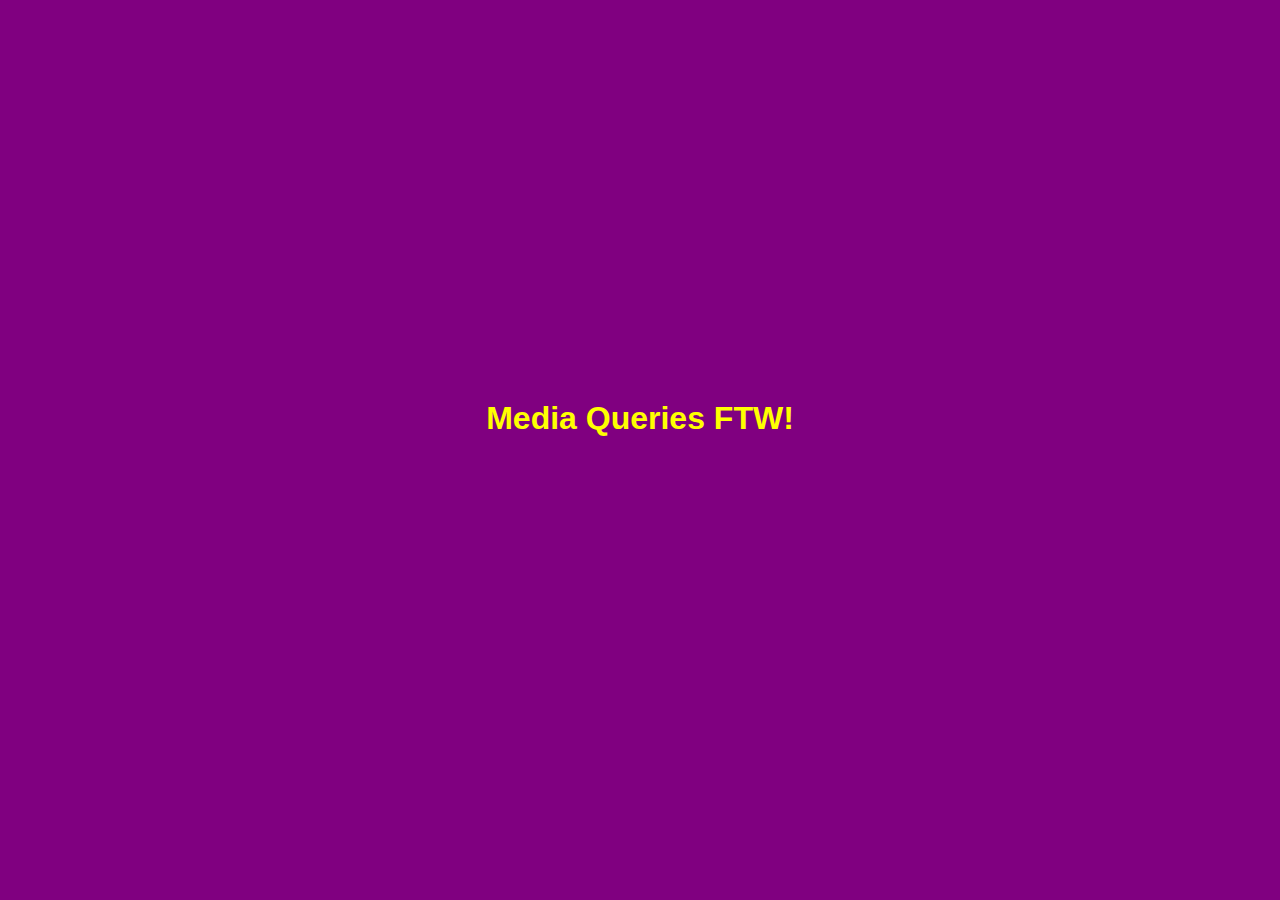
<file: 01-mobile-first/media-queries/index.html>
<!DOCTYPE html>
<html>
  <head>
    <meta charset="utf-8">
    <title>Media Queries Demo</title>
    <link rel="stylesheet" href="base.css">
    <meta name="viewport" content="width=device-width, initial-scale=1">
  </head>
  <body>
    <h1>Media Queries FTW!</h1>
  </body>
</html>
</file>
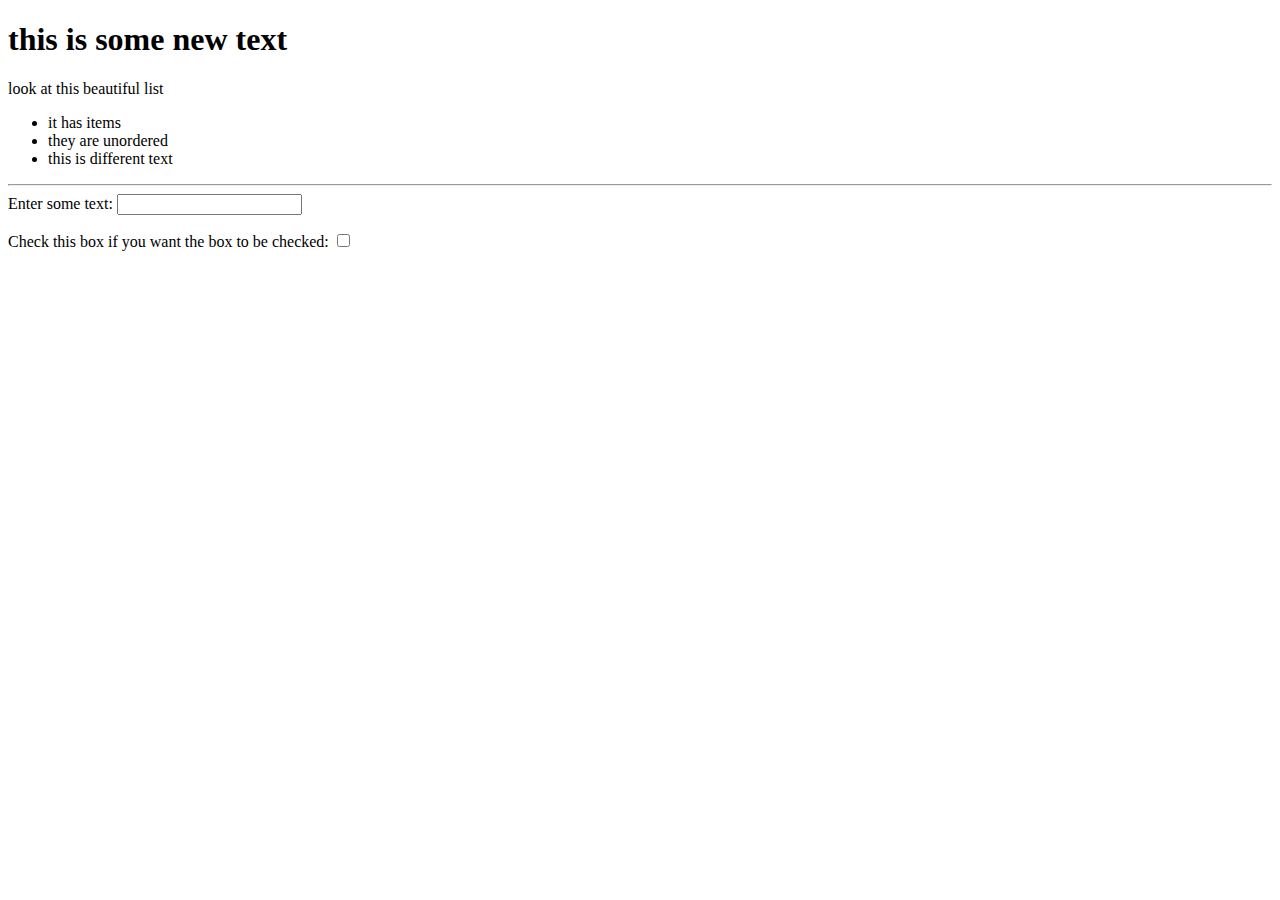
<file: 03-jQuery-and-events/jquery-selectors/index.html>
<!DOCTYPE html>
<html>
  <head>
    <meta charset="utf-8">
    <title></title>
    <link rel="stylesheet" href="style.css">
  </head>
  <body>

    <header>
      <h1>WELCOME TO A NEW WORLD OF DOM MANIPULATION</h1>
    </header>

    <main>

      <section id="list-container">
        <p>look at this beautiful list</p>

        <ul id="beautiful-list">
          <li class="li-template" data-category="list-item">it has items</li>
          <li>they are unordered</li>
        </ul>

        <hr>
      </section>

      <section>

        <button type="button" name="my-button">Clicky</button>

        <form>
          <div class="form-element">
            <label for="textbox">Enter some text:</label>
            <input type="text" name="textbox">
          </div>

          <div class="form-element">
            <label for="my-checkbox">Check this box if you want the box to be checked:</label>
            <input type="checkbox" name="my-checkbox">
          </div>

        </form>

      </section>
    </main>
    <script src="https://code.jquery.com/jquery-3.1.1.min.js"></script>
    <script type="text/javascript" src="app.js"></script>
  </body>
</html>
</file>
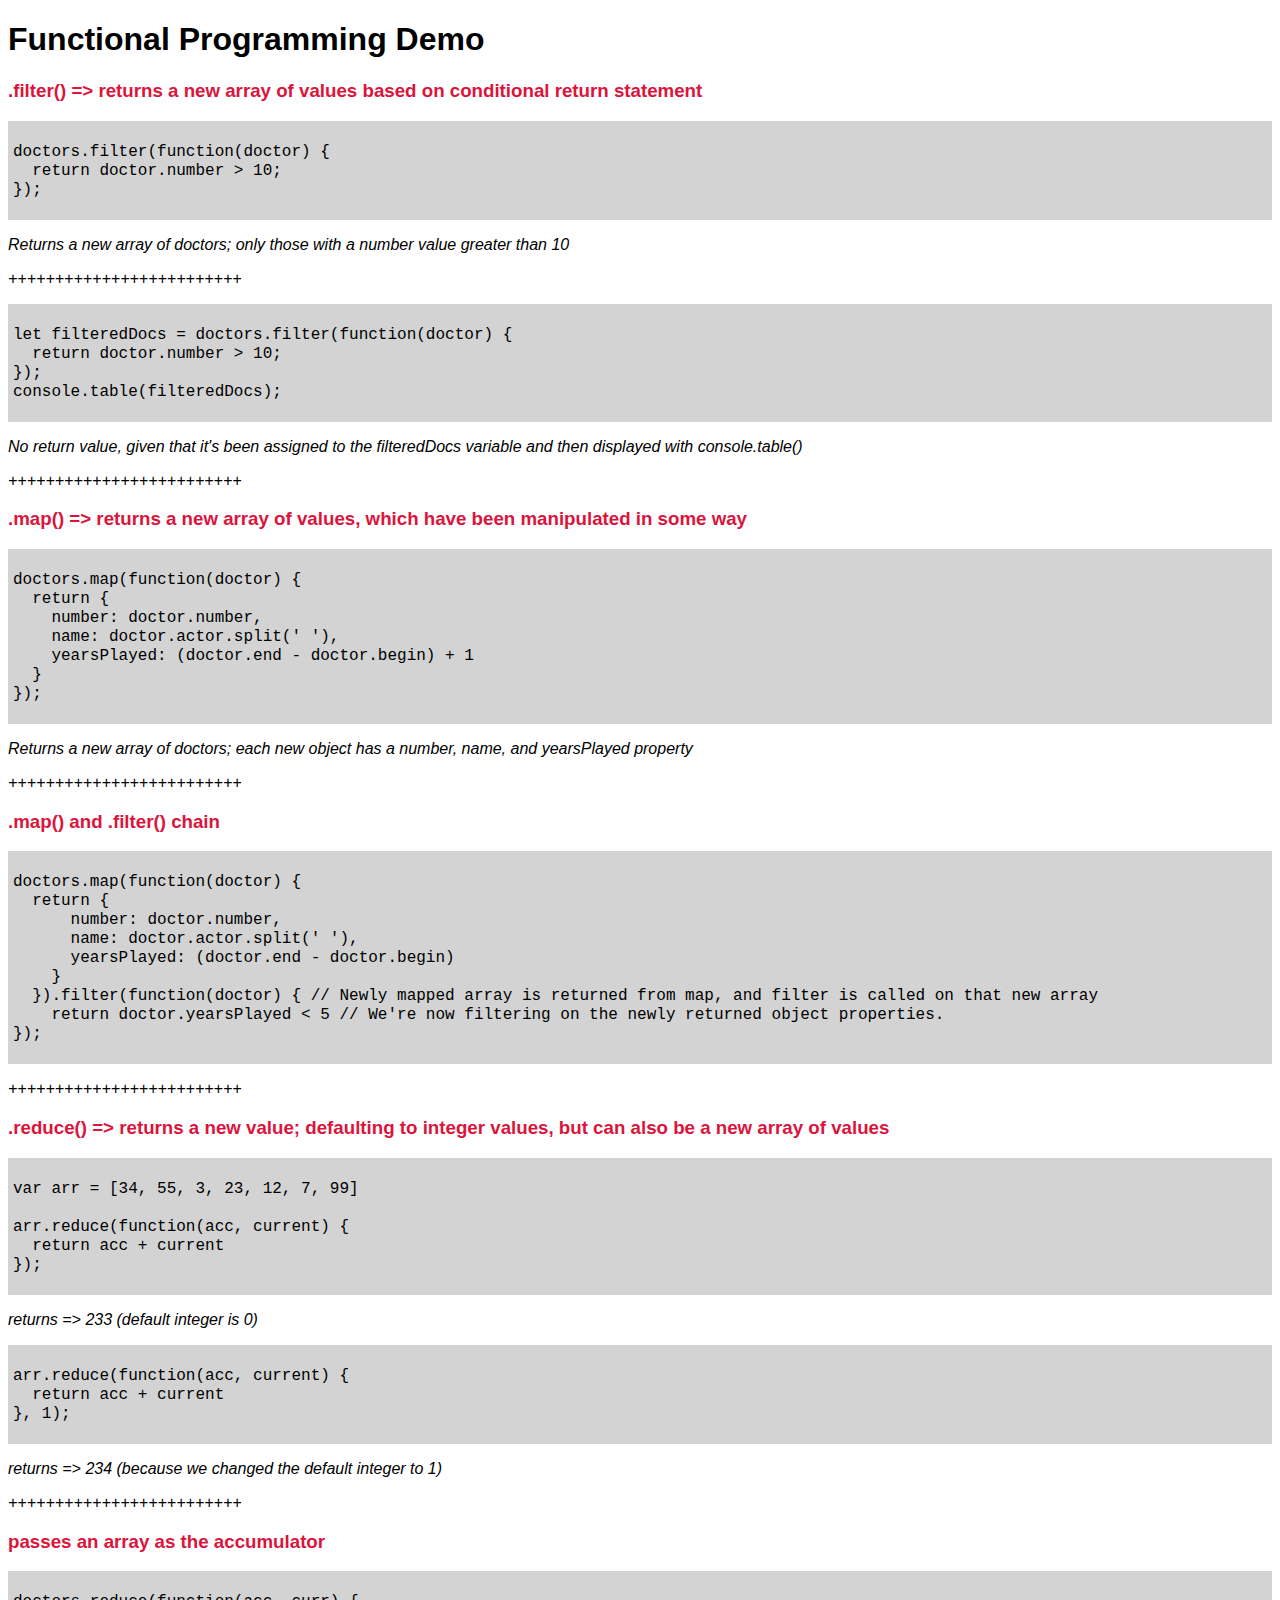
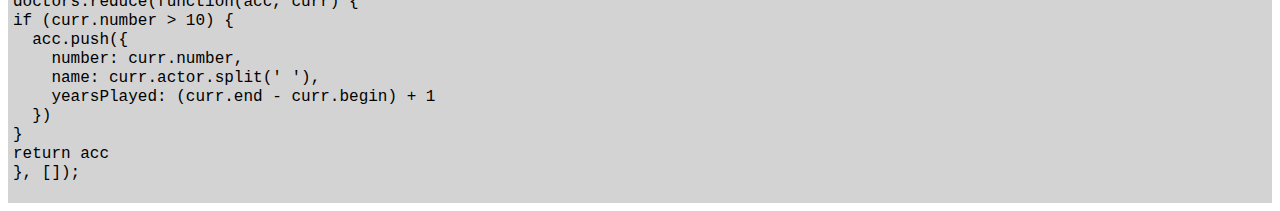
<file: 10-functional-programming/dr_who/index.html>
<!DOCTYPE html>
<html>
  <head>
    <meta charset="utf-8">
    <title>FP Demo</title>
    <link rel="stylesheet" href="style.css">
  </head>
  <body>
    <h1>Functional Programming Demo</h1>
<h3>.filter() => returns a new array of values based on conditional return statement</h3>
<div class="codeblock">
<pre><code>doctors.filter(function(doctor) {
  return doctor.number > 10;
});</pre></code>
</div>
<p>Returns a new array of doctors; only those with a number value greater than 10</p>

<p>+++++++++++++++++++++++++</p>
<div class="codeblock">
<pre><code>let filteredDocs = doctors.filter(function(doctor) {
  return doctor.number > 10;
});
console.table(filteredDocs);</pre></code></div>
<p>No return value, given that it's been assigned to the filteredDocs variable and then displayed with console.table()</p>

<p>+++++++++++++++++++++++++</p>

<h3>.map() => returns a new array of values, which have been manipulated in some way</h3>
<div class="codeblock"><pre><code>doctors.map(function(doctor) {
  return {
    number: doctor.number,
    name: doctor.actor.split(' '),
    yearsPlayed: (doctor.end - doctor.begin) + 1
  }
});</pre></code></div>
 <p>Returns a new array of doctors; each new object has a number, name, and yearsPlayed property</p>

<p>+++++++++++++++++++++++++</p>

<h3>.map() and .filter() chain</h3>
<div class="codeblock">
  <pre><code>doctors.map(function(doctor) {
  return {
      number: doctor.number,
      name: doctor.actor.split(' '),
      yearsPlayed: (doctor.end - doctor.begin)
    }
  }).filter(function(doctor) { // Newly mapped array is returned from map, and filter is called on that new array
    return doctor.yearsPlayed < 5 // We're now filtering on the newly returned object properties.
});</pre></code></div>

<p>+++++++++++++++++++++++++</p>

<h3>.reduce() => returns a new value; defaulting to integer values, but can also be a new array of values</h3>
<div class="codeblock"><pre><code>var arr = [34, 55, 3, 23, 12, 7, 99]

arr.reduce(function(acc, current) {
  return acc + current
});</pre></code></div>
<p>returns => 233 (default integer is 0)</p>
<div class="codeblock">
  <pre><code>arr.reduce(function(acc, current) {
  return acc + current
}, 1);</pre></code></div>
<p>returns => 234 (because we changed the default integer to 1)</p>

<p>+++++++++++++++++++++++++</p>

<h3>passes an array as the accumulator</h3>
<div class="codeblock">
  <pre><code>doctors.reduce(function(acc, curr) {
if (curr.number > 10) {
  acc.push({
    number: curr.number,
    name: curr.actor.split(' '),
    yearsPlayed: (curr.end - curr.begin) + 1
  })
}
return acc
}, []);</pre></code></div>

    <script src='app.js' type="text/javascript"></script>
  </body>
</html>
</file>
<file: 01-mobile-first/media-queries/base.css>
* {
  color: red;
}

body {
  background-color: #ccc;
}

@media screen and (min-width: 700px){
  h1 {
    color: yellow;
    font-family: Helvetica;
    margin-top: 400px;
    text-align: center;
  }

  body {
    background-color: purple;
  }
}
</file>
<file: 03-jQuery-and-events/jquery-selectors/style.css>
.blue {
  background-color: blue;
}

button {
  font-size: 1em;
  margin-bottom: 1em;
}

.form-element {
  margin-bottom: 1em;
}
</file>
<file: 10-functional-programming/dr_who/style.css>
* {
  font-family: Helvetica;
}

h3 {
  color: crimson;
}

p {
  font-style: italic;
}

div.codeblock {
  background-color: lightgray;
  padding: 5px;
}

code {
  font-family: Courier;
}
</file>
